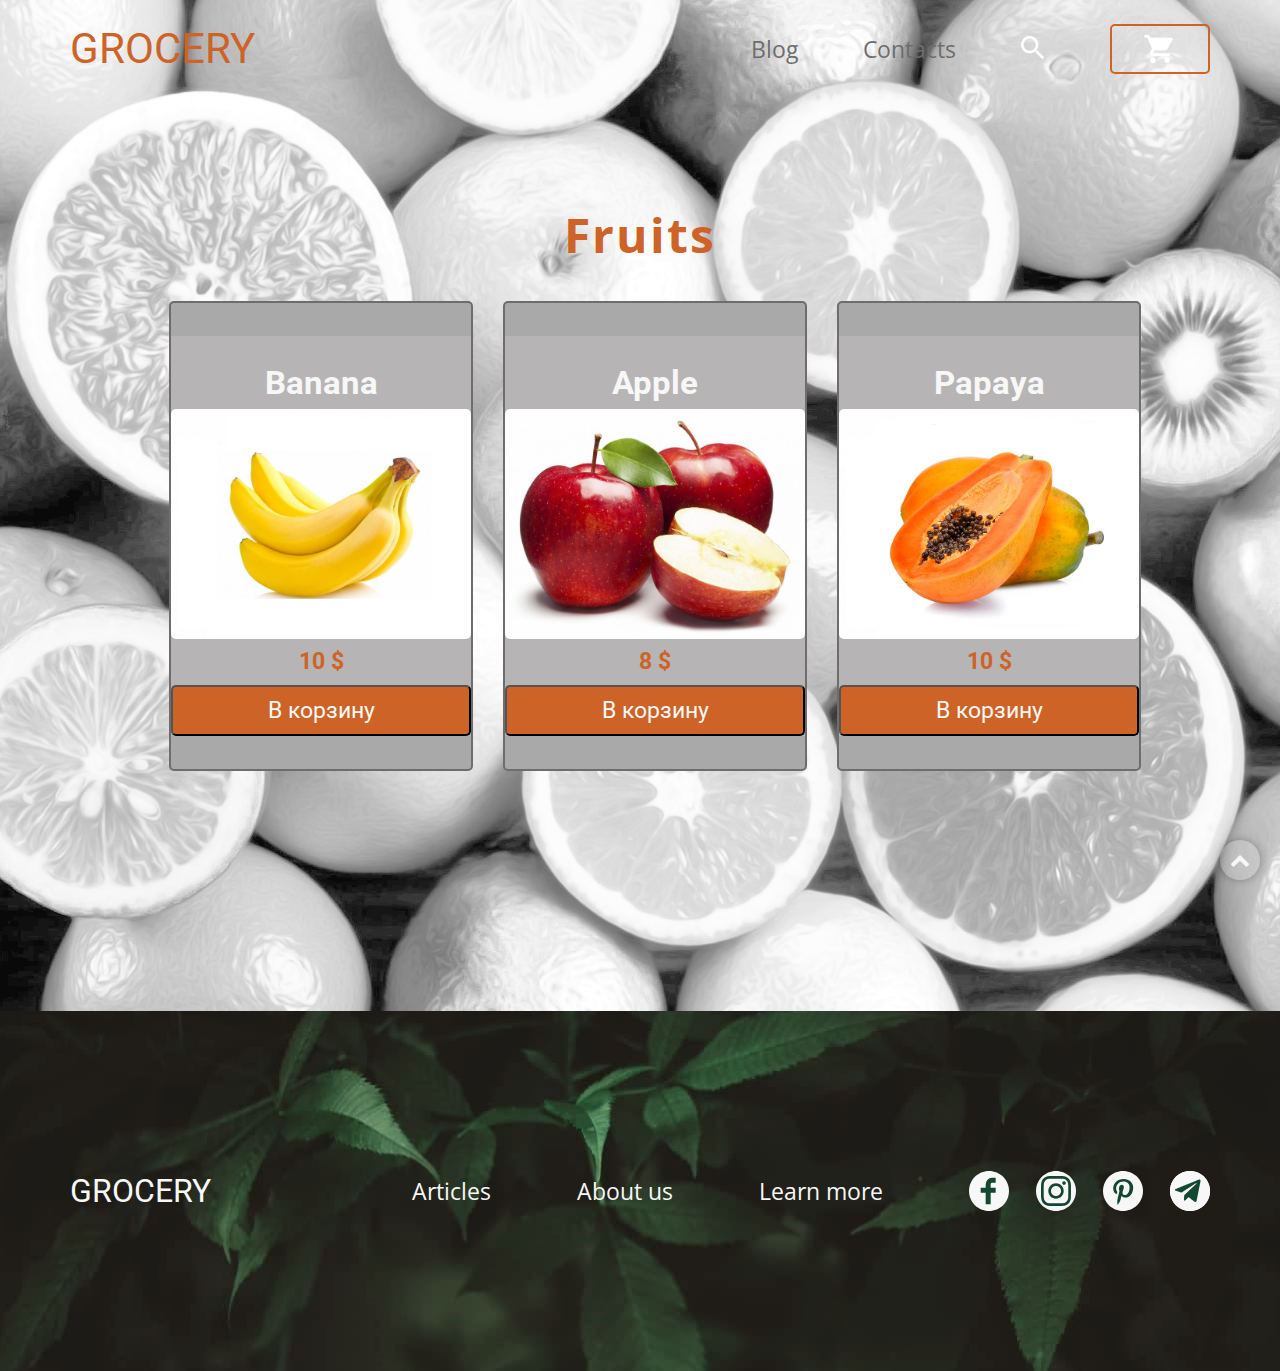
<file: index.html>
<!DOCTYPE html>
<html lang="en">
  <head>
    <meta charset="UTF-8" />
    <meta http-equiv="X-UA-Compatible" content="IE=edge" />
    <meta name="viewport" content="width=device-width, initial-scale=1.0" />
    <title>Document</title>
    <link rel="preconnect" href="https://fonts.gstatic.com" />
    <link
      href="https://fonts.googleapis.com/css2?family=Open+Sans&family=Roboto&display=swap"
      rel="stylesheet"
    />
    <link
      rel="stylesheet"
      href="https://cdnjs.cloudflare.com/ajax/libs/font-awesome/4.7.0/css/font-awesome.min.css"
    />

    <link rel="stylesheet" href="./scss/style.css" />
  </head>
  <body>
    <div class="background__container" id="background__container">
      <header class="header">
        <div class="container">
          <div class="header__nav">
            <a href="#">
              <div class="logo">
                <h1 class="logo__text">grocery</h1>
              </div>
            </a>
            <div class="navigation">
              <nav class="nav__list">
                <ul>
                  <li>
                    <a href="#blog">Blog</a>
                  </li>
                  <li>
                    <a href="#contacts">Contacts</a>
                  </li>
                  <li>
                    <a href="#"
                      ><img src="./assets/Search.png" alt="web search"
                    /></a>
                  </li>
                </ul>
              </nav>
              <div class="nav__b">
               
                <a href="./cart.html" class="nav__btn"
                  ><img src="./assets/icons8-корзина-34.png" alt="busket"
                /></a>
              </div>
            </div>
          </div>
        </div>
      </header>
      <section class="grocery">
        <div class="container">
          <h2 class="title">Fruits</h2>
          <div class="items"></div>
        </div>
      </section>
    </div>

    <footer class="footer">
      <div class="container">
        <div class="footer__nav">
          <div class="logo">
            <p>grocery</p>
          </div>
          <div class="navigation">
            <nav class="nav__list">
              <ul>
                <li>
                  <a href="#articles">Articles</a>
                </li>
                <li>
                  <a href="#about">About us</a>
                </li>
                <li>
                  <a href="#">Learn more</a>
                </li>
              </ul>
            </nav>
            <div class="sosials">
              <div class="sosial facebook">
                <a href="#"> </a>
              </div>
              <div class="sosial instagram">
                <a href="#"> </a>
              </div>
              <div class="sosial pinterest">
                <a href="#"></a>
              </div>
              <div class="sosial telegram">
                <a href="#"
                  ><img src="./assets/Telegram.png" alt="Telegram"
                /></a>
              </div>
            </div>
          </div>
        </div>
      </div>
      <div class="to_top">
        <i class="fa fa-chevron-up"></i>
      </div>
    </footer>
    <script src="./libs/jquery-3.5.0.js"></script>
    <script src="./goods.js"></script>
    <script src="./index.js"></script>
  </body>
</html>
</file>
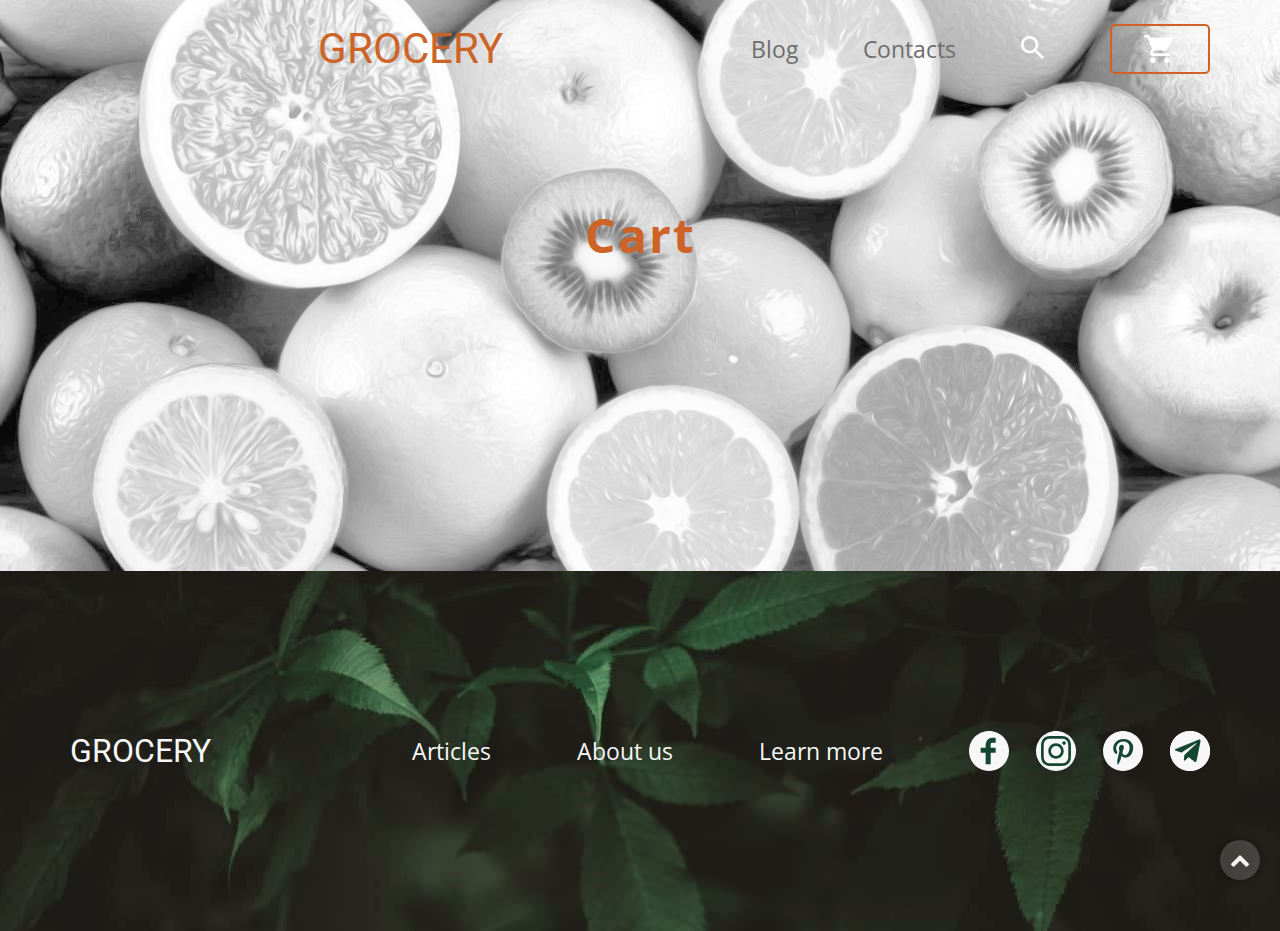
<file: cart.html>
<!DOCTYPE html>
<html lang="en">
  <head>
    <meta charset="UTF-8" />
    <meta http-equiv="X-UA-Compatible" content="IE=edge" />
    <meta name="viewport" content="width=device-width, initial-scale=1.0" />
    <title>Document</title>
    <link rel="preconnect" href="https://fonts.gstatic.com" />
    <link
      href="https://fonts.googleapis.com/css2?family=Open+Sans&family=Roboto&display=swap"
      rel="stylesheet"
    />
    <link
      rel="stylesheet"
      href="https://cdnjs.cloudflare.com/ajax/libs/font-awesome/4.7.0/css/font-awesome.min.css"
    />


    <link rel="stylesheet" href="./scss/style.css" />
  </head>
  <body>
    <div class="background__container" id="background__container">
      <header class="header">
        <div class="container">
          <div class="header__nav">
            <a href="#">
              <a href="./index.html" class="logo">
                <h1 class="logo__text">grocery</h1>
              </a>
            </a>
            <div class="navigation">
              <nav class="nav__list">
                <ul>
                  <li>
                    <a href="#blog">Blog</a>
                  </li>
                  <li>
                    <a href="#contacts">Contacts</a>
                  </li>
                  <li>
                    <a href="#"
                      ><img src="./assets/Search.png" alt="web search"
                    /></a>
                  </li>
                </ul>
              </nav>
              <div class="nav__b">
                <a class="nav__btn"
                  ><img src="./assets/icons8-корзина-34.png" alt="busket"
                /></a>
              </div>
            </div>
          </div>
        </div>
      </header>
      <section class="busket">
        <div class="container">
          <h2 class="title">Cart</h2>
          <div class="items">
            <div class="cart-out cart"></div>
            <div class="item">
          
            </div>
          </div>
          <div class="total__price">
          </div>
        </div>
      </section>
    </div>

    <footer class="footer">
      <div class="container">
        <div class="footer__nav">
          <div class="logo">
            <p>grocery</p>
          </div>
          <div class="navigation">
            <nav class="nav__list">
              <ul>
                <li>
                  <a href="#articles">Articles</a>
                </li>
                <li>
                  <a href="#about">About us</a>
                </li>
                <li>
                  <a href="#">Learn more</a>
                </li>
              </ul>
            </nav>
            <div class="sosials">
              <div class="sosial facebook">
                <a href="#"> </a>
              </div>
              <div class="sosial instagram">
                <a href="#"> </a>
              </div>
              <div class="sosial pinterest">
                <a href="#"></a>
              </div>
              <div class="sosial telegram">
                <a href="#"
                  ><img src="./assets/Telegram.png" alt="Telegram"
                /></a>
              </div>
            </div>
          </div>
        </div>
      </div>
      <div class="to_top">
        <i class="fa fa-chevron-up"></i>
      </div>
    </footer>
    <script src="./class/Cart.js"></script>
        <script src="./script.js"></script>

    <!-- <script src="./index.js"></script> -->
  </body>
</html>
</file>
<file: scss/style.css>
@charset "UTF-8";
*,
*::before,
*::after {
  box-sizing: border-box;
  margin: 0;
  padding: 0;
}

.container {
  max-width: 1200px;
  width: 100%;
  margin: 0 auto;
}
@media screen and (max-width: 1400px) {
  .container {
    padding: 0 30px;
  }
}

body {
  font-family: "Open Sans", sans-serif;
  font-family: "Roboto", sans-serif;
  font-weight: 400;
  line-height: 1;
  font-weight: 300;
  font-size: 14px;
  color: #777777;
  min-height: 100vh;
  width: 100%;
}

ul {
  list-style: none;
}

a {
  text-decoration: none;
}

section {
  padding: 0px 0;
}

.background__container {
  margin: 0 auto;
  flex-direction: column;
  background: url(../assets/rabstol_net_fruits_22.jpg) no-repeat center/cover;
}
.background__container .header {
  max-width: 1200рх;
  margin: 0 auto;
  padding-top: 19px;
}
.background__container .header .header__nav {
  margin: 0 auto;
  display: flex;
  justify-content: space-between;
  align-items: center;
  max-width: 1200px;
  width: 100%;
  height: 60px;
}
.background__container .header .header__nav .logo {
  display: flex;
  justify-content: center;
  align-items: center;
  transition: 0.5s;
}
.background__container .header .header__nav .logo .header__logo {
  padding-right: 15.73px;
}
.background__container .header .header__nav .logo .logo__text {
  text-transform: uppercase;
  color: #CD6326;
  font-family: "Roboto";
  font-size: 42px;
  font-weight: 700;
  line-height: 60px;
  font-weight: 400;
}
.background__container .header .header__nav .logo:hover {
  cursor: pointer;
  transform: scale(1.1);
}
.background__container .header .header__nav .navigation {
  display: flex;
  justify-content: center;
  align-items: center;
}
.background__container .header .header__nav .navigation .nav__list ul {
  display: flex;
  justify-content: center;
  align-items: center;
}
.background__container .header .header__nav .navigation .nav__list ul a {
  font-family: "Open Sans";
  font-size: 23px;
  font-weight: 400;
  color: #6d6d6d;
  text-align: left;
  margin-right: 65px;
  transition: 0.5s;
}
.background__container .header .header__nav .navigation .nav__list ul a img {
  transition: 0.5s;
}
.background__container .header .header__nav .navigation .nav__list ul a img:hover {
  transform: scale(1.2);
}
.background__container .header .header__nav .navigation .nav__list ul a:hover {
  transform: scale(1.1);
  cursor: pointer;
  color: #CD6326;
}
.background__container .header .header__nav .navigation .nav__btn {
  display: flex;
  justify-content: center;
  align-items: center;
  width: 100px;
  height: 50px;
  left: 1200px;
  padding: 2px 23px;
  border: 2px solid #CD6326;
  box-sizing: border-box;
  border-radius: 5px;
  transition: 0.5s;
  background-color: transparent;
  font-family: "Roboto";
  font-size: 23px;
  font-style: normal;
  font-weight: 400;
  line-height: 27px;
  letter-spacing: 0em;
  text-align: center;
  color: #6d6d6d;
}
.background__container .header .header__nav .navigation .nav__btn:hover {
  transform: scale(0.9);
  background: #CD6326;
  color: #F7F7F7;
  transition: 0.5s;
  cursor: pointer;
}
.background__container .header .header__nav .navigation .nav__btn a {
  font-family: "Roboto";
  font-size: 23px;
  font-weight: 400;
  text-align: center;
  color: #6d6d6d;
}

.grocery {
  margin: 0 auto;
  max-width: 1200px;
  padding: 120px 0 240px;
  color: #6d6d6d;
}
.grocery .title {
  font-family: "Open Sans";
  font-size: 48px;
  font-weight: 700;
  line-height: 72px;
  letter-spacing: 2px;
  text-align: center;
  color: #CD6326;
  transition: 0.5s;
  margin-bottom: 30px;
}
.grocery .title:hover {
  transition-property: font-size;
  transition-duration: 0.5s;
  font-size: 65px;
}
.grocery .items {
  display: flex;
  justify-content: center;
  align-items: center;
}
.grocery .items .item {
  max-width: 320px;
  width: 100%;
  height: 470px;
  background-color: #aaa9a9;
  display: flex;
  justify-content: center;
  align-items: center;
  border-radius: 5px;
  border: 2px solid #6d6d6d;
  margin-left: 30px;
  transition: 0.5s;
}
.grocery .items .item:hover {
  transform: scale(0.9);
}
.grocery .items .item .item__container {
  display: flex;
  justify-content: center;
  align-items: center;
  flex-direction: column;
  max-width: 305px;
  width: 100%;
  max-height: 400px;
  height: 100%;
  background-color: #b6b4b4;
}
.grocery .items .item .img {
  max-width: 300px;
  width: 100%;
  max-height: 300px;
  height: 100%;
}
.grocery .items .item .img img {
  max-width: 300px;
  width: 100%;
  max-height: 300px;
  height: 100%;
  overflow: hidden;
  border-radius: 5px;
}
.grocery .items .item .fruit {
  font-size: 33px;
  margin: 30px 0 10px;
  color: #F7F7F7;
}
.grocery .items .item .price {
  font-size: 23px;
  line-height: 2;
  font-weight: 700;
  color: #CD6326;
}
.grocery .items .item .select {
  width: 100%;
  font-size: 20px;
  margin: 10px 0 20px;
  padding: 10px;
  border-radius: 5px;
}
.grocery .items .item .item__btn {
  width: 100%;
  font-family: "Roboto";
  padding: 10px 42px;
  line-height: 27px;
  font-weight: 400;
  background: #CD6326;
  border-radius: 5px;
  transition: 0.5s;
  outline: none;
  font-family: "Roboto";
  font-size: 23px;
  text-align: center;
  color: #F7F7F7;
}
.grocery .items .item .item__btn:hover {
  transform: scale(0.9);
  border: 2px solid #CD6326;
  background: transparent;
  transition: 0.5s;
  cursor: pointer;
}

.busket {
  margin: 0 auto;
  max-width: 1200px;
  padding: 120px 0 240px;
  color: #6d6d6d;
}
.busket .title {
  font-family: "Open Sans";
  font-size: 48px;
  font-weight: 700;
  line-height: 72px;
  letter-spacing: 2px;
  text-align: center;
  color: #CD6326;
  transition: 0.5s;
  margin-bottom: 30px;
}
.busket .title:hover {
  transition-property: font-size;
  transition-duration: 0.5s;
  font-size: 65px;
}
.busket .cart {
  display: flex;
  justify-content: center;
  align-items: flex-start;
  flex-direction: column;
}
.busket .cart .item {
  max-width: 700px;
  width: 100%;
  height: 220px;
  background-color: #aaa9a9;
  display: flex;
  justify-content: center;
  align-items: center;
  border-radius: 5px;
  border: 2px solid #6d6d6d;
  margin-bottom: 30px;
}
.busket .cart .item .item__container {
  padding: 10px;
  display: flex;
  justify-content: center;
  align-items: center;
  max-width: 500px;
  width: 100%;
  max-height: 200px;
  height: 100%;
  background-color: #b6b4b4;
}
.busket .cart .item .item__container .delBtn {
  font-family: "Roboto";
  padding: 10px 10px;
  margin: 20px;
  background: #CD6326;
  border-radius: 5px;
  transition: 0.5s;
  outline: none;
  font-family: "Roboto";
  font-size: 23px;
  text-align: center;
  color: #F7F7F7;
}
.busket .cart .item .item__container .delBtn:hover {
  transform: scale(0.9);
  border: 2px solid #CD6326;
  background: transparent;
  transition: 0.5s;
  cursor: pointer;
}
.busket .cart .item .item__container .img {
  min-width: 120px;
  max-height: 120px;
  height: 100%;
  overflow: hidden;
  margin-right: 10px;
}
.busket .cart .item .item__container .img img {
  max-width: 200px;
  width: 100%;
  max-height: 120px;
  height: 100%;
  overflow: hidden;
  border-radius: 5px;
}
.busket .cart .item .item__container .content {
  display: flex;
  justify-content: space-between;
  align-items: center;
  flex-direction: column;
}
.busket .cart .item .item__container .content .fruit {
  font-size: 33px;
  margin-bottom: 20px;
  color: #F7F7F7;
}
.busket .cart .item .item__container .content .price {
  font-size: 33px;
  line-height: 1;
  font-weight: 700;
  color: #CD6326;
}
.busket .cart .item .item__container .countBut {
  display: flex;
  justify-content: center;
  align-items: center;
  padding: 20px;
}
.busket .cart .item .item__container .countBut .count {
  font-size: 23px;
  margin: 30px 0 10px;
  color: #F7F7F7;
  padding: 10px;
}
.busket .cart .item .item__container .item__btn {
  width: 100%;
  font-family: "Roboto";
  padding: 10px 15px;
  line-height: 27px;
  font-weight: 400;
  background: #CD6326;
  border-radius: 5px;
  transition: 0.5s;
  outline: none;
  font-family: "Roboto";
  font-size: 23px;
  text-align: center;
  color: #F7F7F7;
}
.busket .cart .item .item__container .item__btn:hover {
  transform: scale(0.9);
  border: 2px solid #CD6326;
  background: transparent;
  transition: 0.5s;
  cursor: pointer;
}
.busket .total__price {
  margin: 30px;
  font-size: 43px;
  color: #CD6326;
}

.footer {
  background: url(../assets/Rectangle@2x.png) no-repeat center/cover;
  background-color: #181617;
  padding: 150px 0;
}
.footer .footer__nav {
  display: flex;
  justify-content: space-between;
  align-items: center;
  max-width: 1200px;
  width: 100%;
  height: 60px;
}
.footer .footer__nav .logo {
  display: flex;
  justify-content: center;
  align-items: center;
}
.footer .footer__nav .logo .footer__logo {
  padding-right: 15.73px;
}
.footer .footer__nav .logo p {
  text-transform: uppercase;
  color: #F7F7F7;
  font-family: "Roboto";
  font-size: 32px;
  line-height: 60px;
  font-weight: 400;
}
.footer .footer__nav .navigation {
  display: flex;
  justify-content: center;
  align-items: center;
}
.footer .footer__nav .navigation .nav__list ul {
  display: flex;
  justify-content: center;
  align-items: center;
}
.footer .footer__nav .navigation .nav__list ul a {
  font-family: "Open Sans";
  font-size: 23px;
  font-weight: 400;
  color: #F7F7F7;
  text-align: left;
  margin-right: 86px;
  transition: 0.5s;
}
.footer .footer__nav .navigation .nav__list ul a:hover {
  color: #a5775c;
}
.footer .footer__nav .navigation .sosials {
  display: flex;
  justify-content: center;
  align-items: center;
  padding-left: 35px;
}
@media screen and (max-width: 1300px) {
  .footer .footer__nav .navigation .sosials {
    padding-left: 0;
  }
}
.footer .footer__nav .navigation .sosials .sosial {
  box-sizing: border-box;
  transition: 0.5s;
  width: 40px;
  height: 40px;
}
.footer .footer__nav .navigation .sosials .sosial:hover {
  transform: scale(1.2);
}
.footer .footer__nav .navigation .sosials .sosial:not(:last-child) {
  margin-right: 27px;
}
.footer .footer__nav .navigation .sosials .facebook {
  background: url("../assets/FB.svg") no-repeat center/cover;
  background-size: contain;
}
.footer .footer__nav .navigation .sosials .instagram {
  background: url("../assets/insta.svg") no-repeat center/cover;
  background-size: contain;
}
.footer .footer__nav .navigation .sosials .pinterest {
  background: url("../assets/pinterest.svg") no-repeat center/cover;
  background-size: contain;
}
.footer .footer__nav .navigation .sosials .telegram {
  background: url("../assets/Telegram.svg") no-repeat center/cover;
  background-size: contain;
}

.to_top {
  background: rgba(255, 255, 255, 0.164);
  border-radius: 50%;
  width: 40px;
  height: 40px;
  font-size: 20px;
  position: fixed;
  right: 20px;
  bottom: 20px;
  display: flex;
  justify-content: center;
  align-items: center;
  box-shadow: 0 0 10px rgba(0, 0, 0, 0.295);
  color: #F7F7F7;
  transition: 0.5s;
}
.to_top:hover {
  transform: scale(1.2);
  color: #CD6326;
}/*# sourceMappingURL=style.css.map */
</file>
